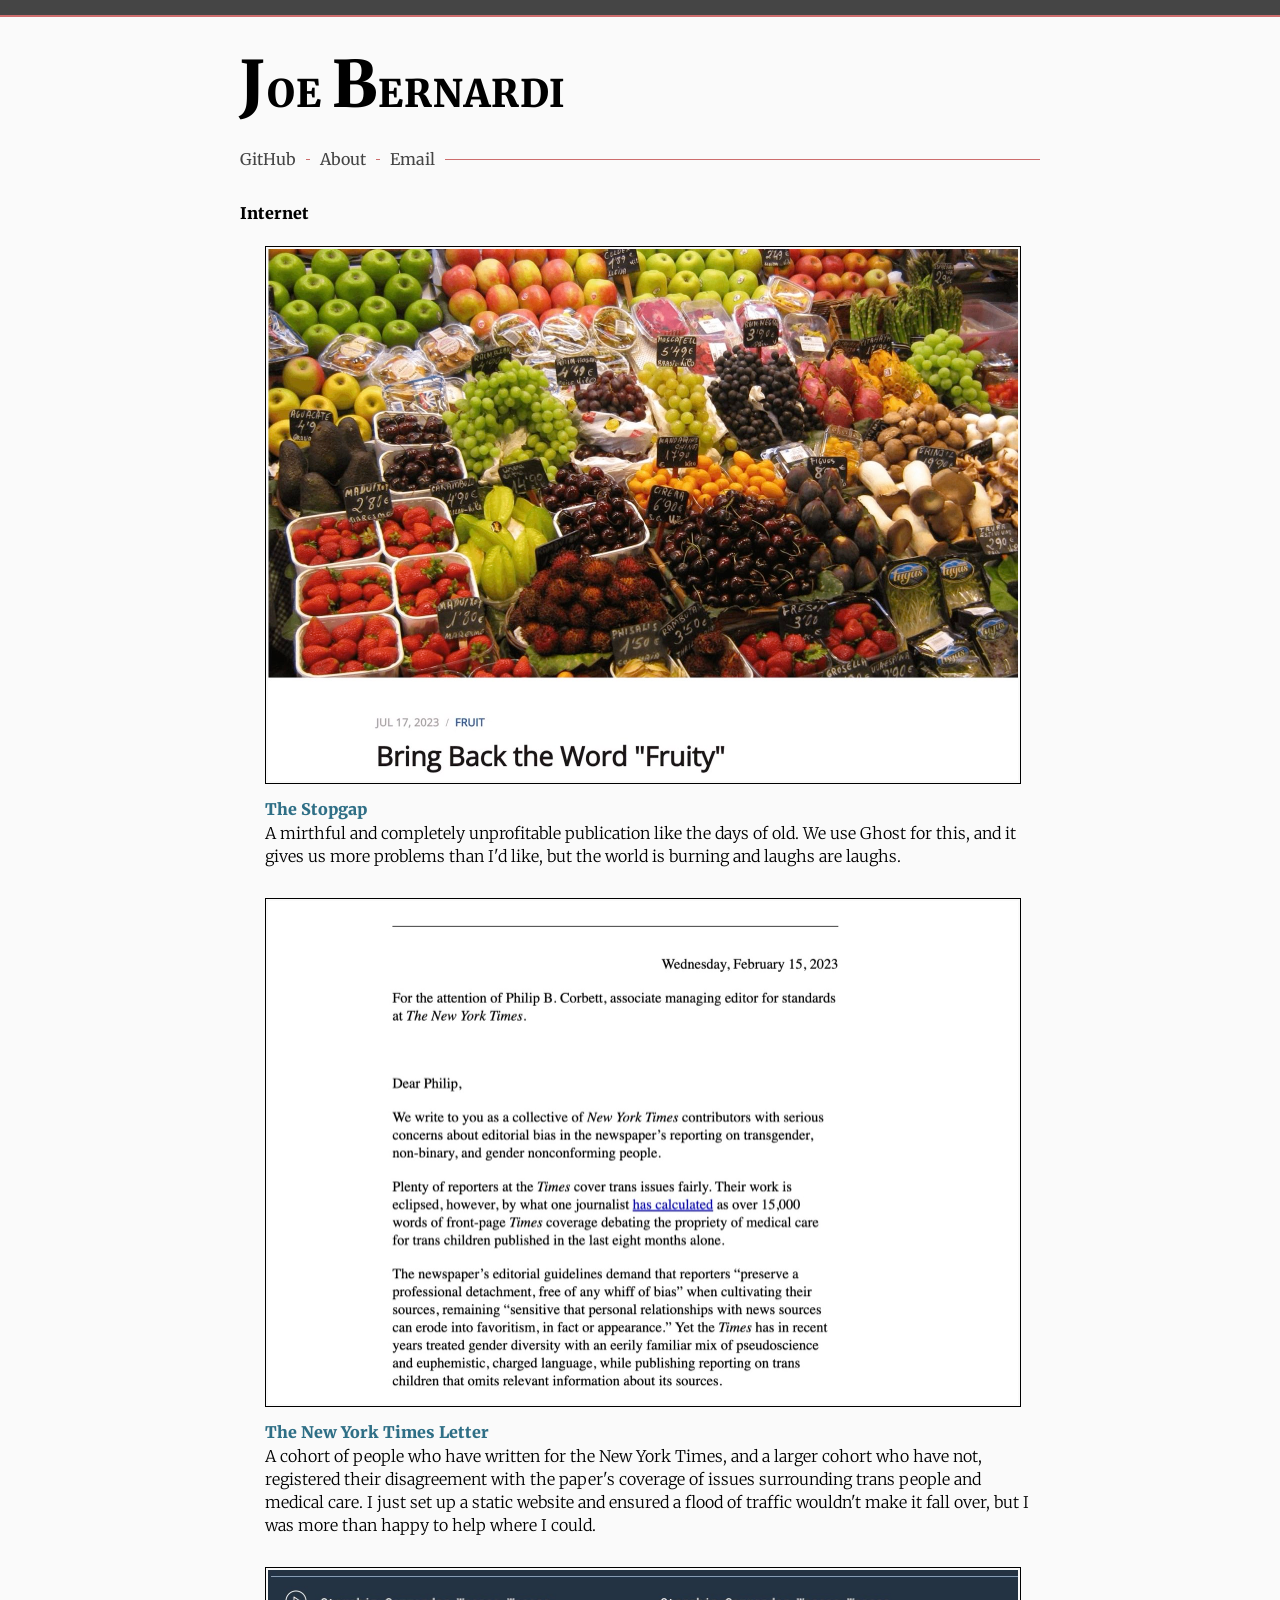
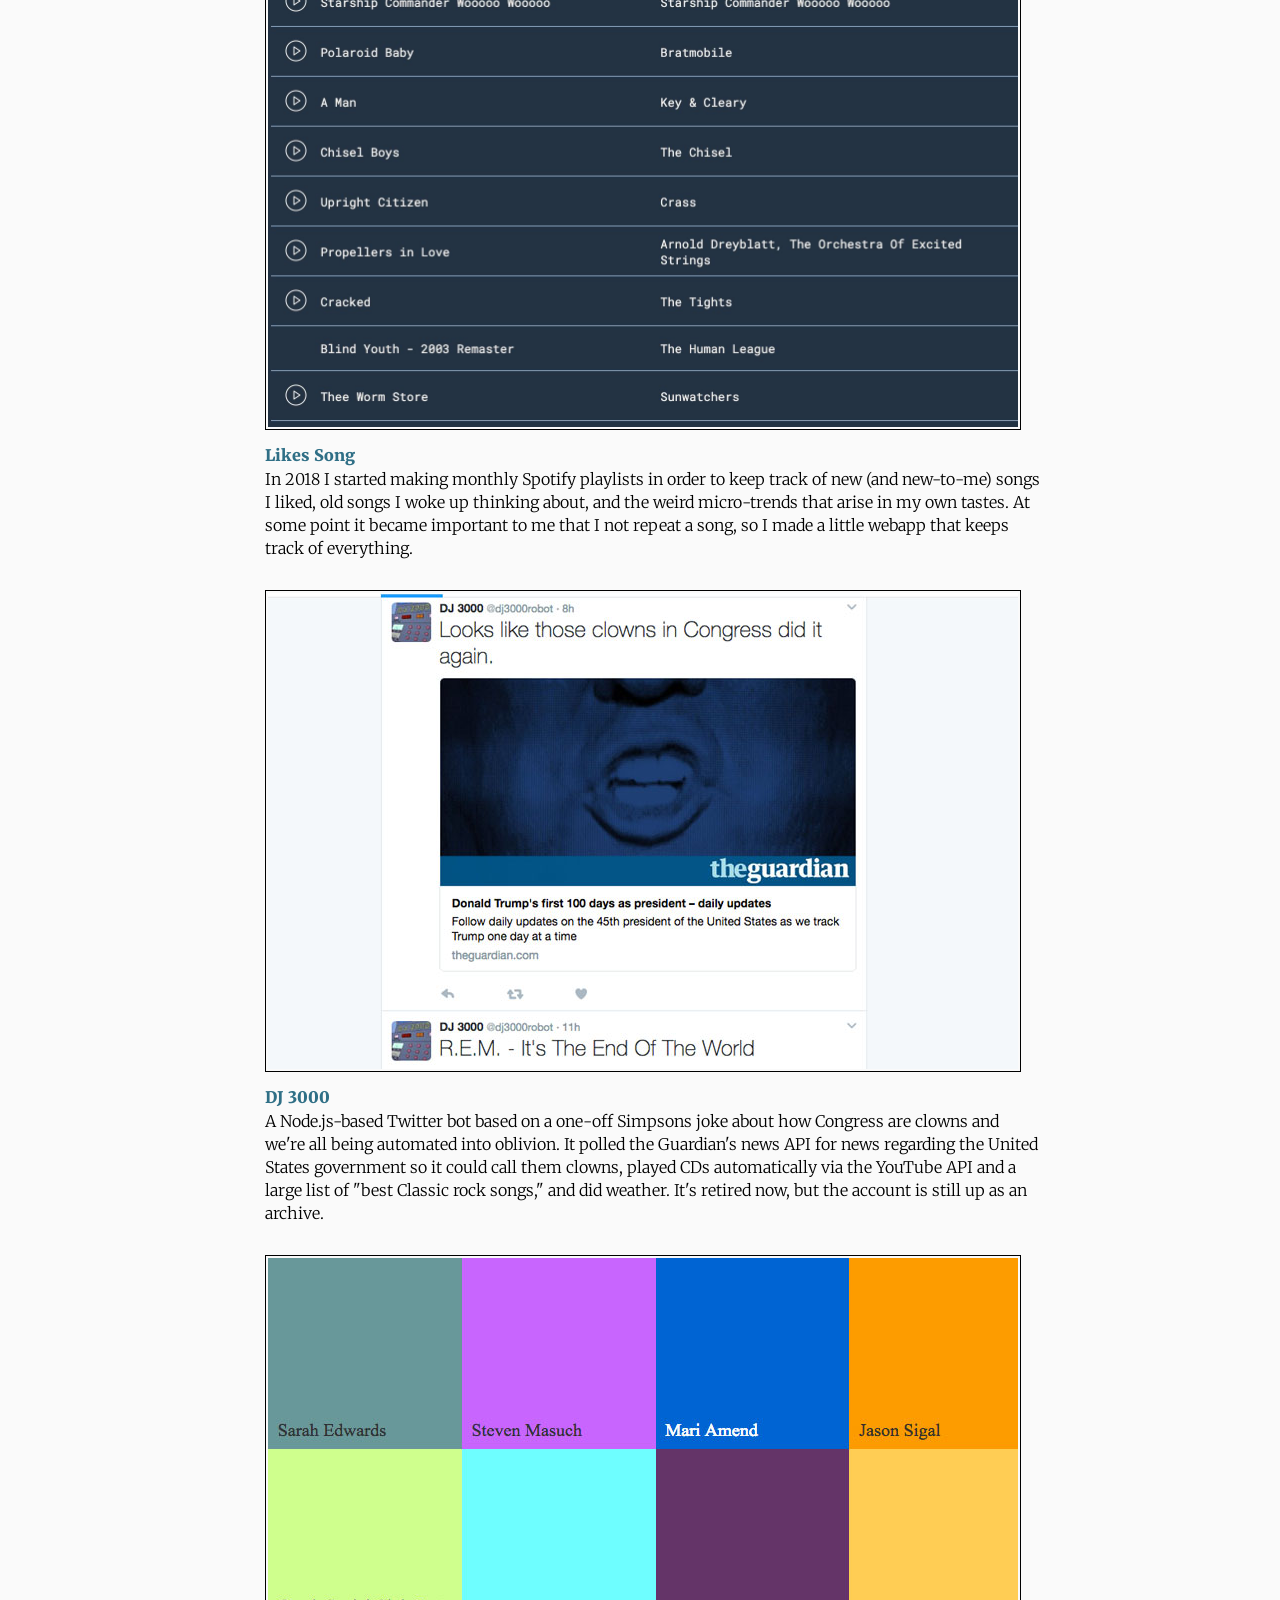
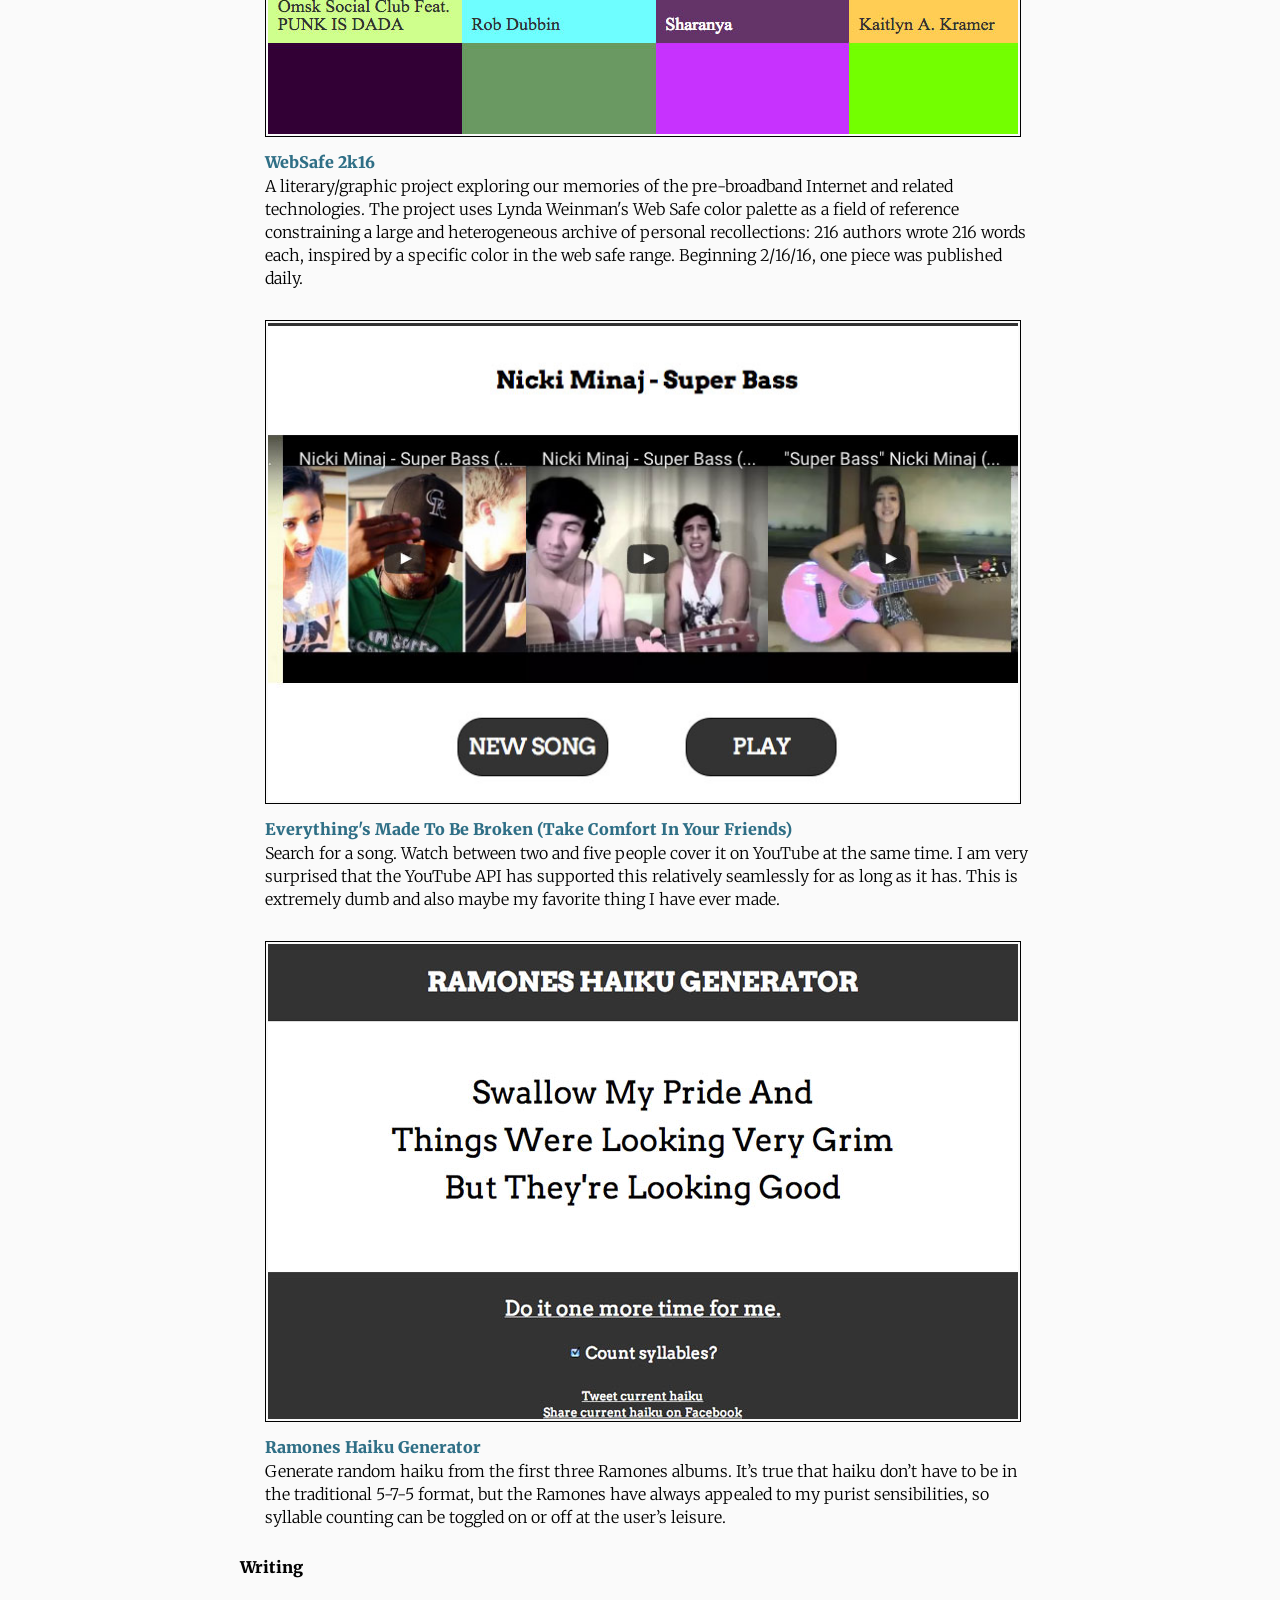
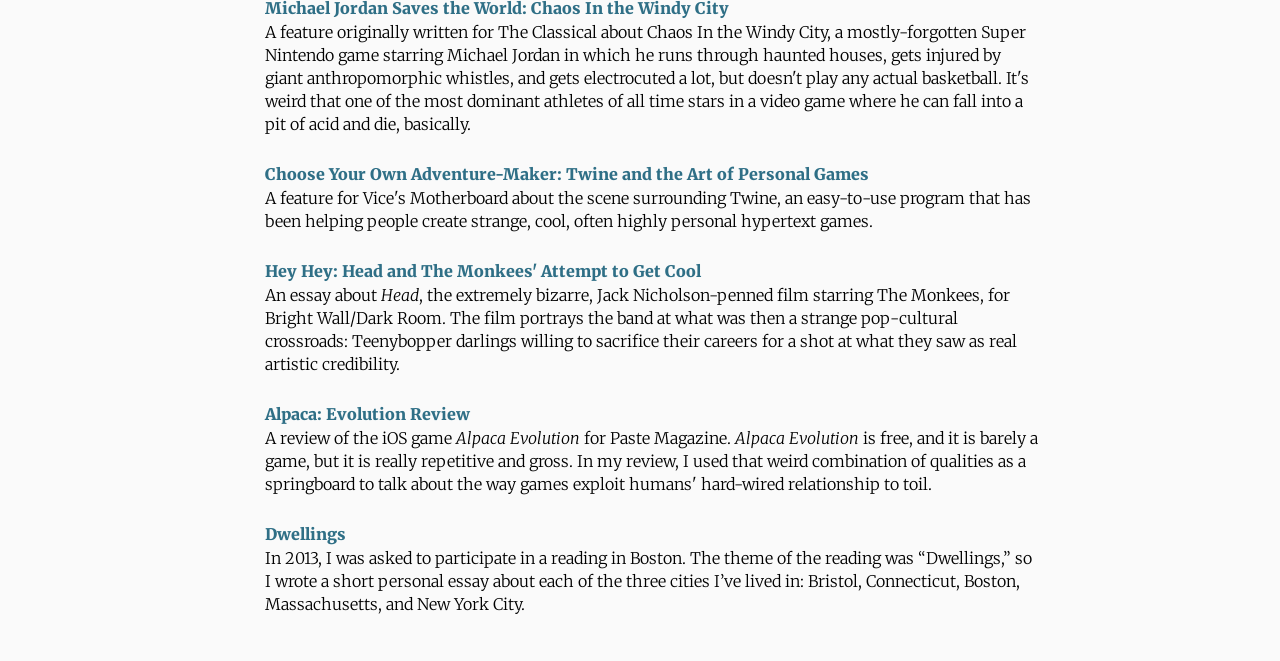
<file: index.html>
<!doctype html>
<html lang="en">
<head>
	<meta charset="utf-8">
	<title>Joe Bernardi</title>
	<meta name="viewport" content="width=device-width, initial-scale=1">
	<meta name="description" content="Projects and writing by Joe Bernardi.">
	<link rel="canonical" href="https://joe.industries/">
	<meta property="og:title" content="Joe Bernardi">
	<meta property="og:description" content="Projects and writing by Joe Bernardi.">
	<meta property="og:url" content="https://joe.industries/">
	<meta property="og:type" content="website">
	<meta property="og:image" content="https://joe.industries/images/takecomfort.jpg">
	<meta name="twitter:card" content="summary_large_image">
	<link rel="icon" href="/favicon.svg" type="image/svg+xml">
	<link rel="icon" href="/favicon.ico" sizes="32x32">
	<link rel="stylesheet" href="reset.css?v=20261023" type="text/css" media="screen"/>
	<link rel="stylesheet" href="style.css?v=20261023" type="text/css" media="screen"/>
<link href='https://fonts.googleapis.com/css?family=Merriweather:400,900,300,300italic&display=swap' rel='stylesheet' type='text/css'>
</head>
<body>

	<div id="header"></div>

	<a href="https://joe.industries" id="home"><span>J</span>oe <span>B</span>ernardi</a>

	<ul id="nav">
		<li><a href="https://github.com/JoeBernardi/" target="_blank" rel="noopener">GitHub</a></li>
		<li><a href="/about">About</a></li>
		<li><a href="mailto:bernardi@joe.industries">Email</a></li>
	</ul>

	<div id="content">

				<h2>Internet</h2>
					<a class="content-item" href="https://www.thestopgap.net/" target="_blank" rel="noopener">
						<img src="images/stopgap.jpg" alt="" width="1500" height="1063"/>
						<h3>The Stopgap</h3>
						<p>A mirthful and completely unprofitable publication like the days of old. We use Ghost for this, and it gives us more problems than I'd like, but the world is burning and laughs are laughs.</p>
					</a>

					<a class="content-item" href="https://www.nytletter.com/" target="_blank" rel="noopener">
						<img src="images/nytletter.jpg" alt="" width="1500" height="1007"/>
						<h3>The New York Times Letter</h3>
						<p>A cohort of people who have written for the New York Times, and a larger cohort who have not, registered their disagreement with the paper's coverage of issues surrounding trans people and medical care. I just set up a static website and ensured a flood of traffic wouldn't make it fall over, but I was more than happy to help where I could.</p>
					</a>

					<a class="content-item" href="https://likes-song.org/" target="_blank" rel="noopener">
						<img src="images/monthly-jams.jpg" alt="" width="1504" height="916" loading="lazy"/>
						<h3>Likes Song</h3>
						<p>In 2018 I started making monthly Spotify playlists in order to keep track of new (and new-to-me) songs I liked, old songs I woke up thinking about, and the weird micro-trends that arise in my own tastes. At some point it became important to me that I not repeat a song, so I made a little webapp that keeps track of everything.</p>
					</a>

					<a class="content-item" href="https://x.com/dj3000robot" target="_blank" rel="noopener">
						<img src="images/dj3000.jpg" alt="" width="750" height="476" loading="lazy"/>
						<h3>DJ 3000</h3>
						<p>A Node.js-based Twitter bot based on a one-off Simpsons joke about how Congress are clowns and we're all being automated into oblivion. It polled the Guardian's news API for news regarding the United States government so it could call them clowns, played CDs automatically via the YouTube API and a large list of "best Classic rock songs," and did weather. It's retired now, but the account is still up as an archive.</p>
					</a>

					<a class="content-item" href="https://websafe2k16.com/" target="_blank" rel="noopener">
						<img src="images/websafe.jpg" alt="" width="750" height="476" loading="lazy"/>
						<h3>WebSafe 2k16</h3>
						<p>A literary/graphic project exploring our memories of the pre-broadband Internet and related technologies. The project uses Lynda Weinman's Web Safe color palette as a field of reference constraining a large and heterogeneous archive of personal recollections: 216 authors wrote 216 words each, inspired by a specific color in the web safe range. Beginning 2/16/16, one piece was published daily.</p>
					</a>

					<a class="content-item" href="https://youtubecover.band/" target="_blank" rel="noopener">
						<img src="images/takecomfort.jpg" alt="" width="756" height="482" loading="lazy"/>
						<h3>Everything's Made To Be Broken (Take Comfort In Your Friends)</h3>
						<p>Search for a song. Watch between two and five people cover it on YouTube at the same time. I am very surprised that the YouTube API has supported this relatively seamlessly for as long as it has. This is extremely dumb and also maybe my favorite thing I have ever made.</p>
					</a>

					<a class="content-item" href="ramones/">
						<img src="images/ramones.jpg" alt="" width="750" height="475" loading="lazy"/>
						<h3>Ramones Haiku Generator</h3>
						<p>Generate random haiku from the first three Ramones albums. It’s true that haiku don’t have to be in the traditional 5-7-5 format, but the Ramones have always appealed to my purist sensibilities, so syllable counting can be toggled on or off at the user’s leisure.</p>
					</a>

		<h2>Writing</h2>

		<!-- <a class="content-item" href="http://www.hopesandfears.com/hopes/culture/film/168793-dogma-99-larpers" target="_blank">
			<h3>Feel Something Real: The Dogme 95-Inspired Battle For the Heart Of Live Action Role-Playing</h3>
			<p>A feature for HopesandFears about the school of Scandinavian Live-Action Role-Playing that revolves around an improvisatory, almost post-structural dedication to scene and mood, rather than the popular conception of nerds yelling the names of spells at each other.</p>
		</a>

		<a class="content-item" href="http://www.hopesandfears.com/hopes/culture/video-games/168323-why-simulator-games" target="_blank">
			<h3>Why I Keep Playing this &ldquo;Boring&rdquo; Simulator Game</h3>
			<p>A feature for HopesandFears about games that simulate real-life tedium (farming a field, driving a long-haul truck) with strangely high fidelity. What might we get out of this tedium? Why do people find these games so compelling?</p>
		</a> -->

		<a class="content-item" href="https://www.tumblr.com/lemoniceforever/73996698030/michael-jordan-saves-the-world-chaos-in-the-windy" target="_blank" rel="noopener">
			<h3>Michael Jordan Saves the World: Chaos In the Windy City</h3>
			<p>A feature originally written for The Classical about Chaos In the Windy City, a mostly-forgotten Super Nintendo game starring Michael Jordan in which he runs through haunted houses, gets injured by giant anthropomorphic whistles, and gets electrocuted a lot, but doesn't play any actual basketball. It's weird that one of the most dominant athletes of all time stars in a video game where he can fall into a pit of acid and die, basically.</p>
		</a>

		<a class="content-item" href="https://www.vice.com/en/article/twine-and-the-art-of-personal-games/" target="_blank" rel="noopener">
			<h3>Choose Your Own Adventure-Maker: Twine and the Art of Personal Games</h3>
			<p>A feature for Vice's Motherboard about the scene surrounding Twine, an easy-to-use program that has been helping people create strange, cool, often highly personal hypertext games.</p>
		</a>

		<a class="content-item" href="https://brightwalldarkroom.tumblr.com/post/84851368362/head-1968" target="_blank" rel="noopener">
			<h3>Hey Hey: Head and The Monkees' Attempt to Get Cool</h3>
			<p>An essay about <em>Head</em>, the extremely bizarre, Jack Nicholson-penned film starring The Monkees, for Bright Wall/Dark Room. The film portrays the band at what was then a strange pop-cultural crossroads: Teenybopper darlings willing to sacrifice their careers for a shot at what they saw as real artistic credibility.</p>
		</a>

		<a class="content-item" href="https://web.archive.org/web/20191216142206/https://www.pastemagazine.com/articles/2013/07/alpaca-evolution-review-android-ios.html" target="_blank" rel="noopener">
			<h3>Alpaca: Evolution Review</h3>
			<p>A review of the iOS game <em>Alpaca Evolution</em> for Paste Magazine. <em>Alpaca Evolution</em> is free, and it is barely a game, but it is really repetitive and gross. In my review, I used that weird combination of qualities as a springboard to talk about the way games exploit humans' hard-wired relationship to toil.</p>
		</a>

		<a class="content-item" href="dwellings">
			<h3>Dwellings</h3>
			<p>In 2013, I was asked to participate in a reading in Boston. The theme of the reading was &ldquo;Dwellings,&rdquo; so I wrote a short personal essay about each of the three cities I’ve lived in: Bristol, Connecticut, Boston, Massachusetts, and New York City.</p>
		</a>

	</div>

</body>
</html>
</file>
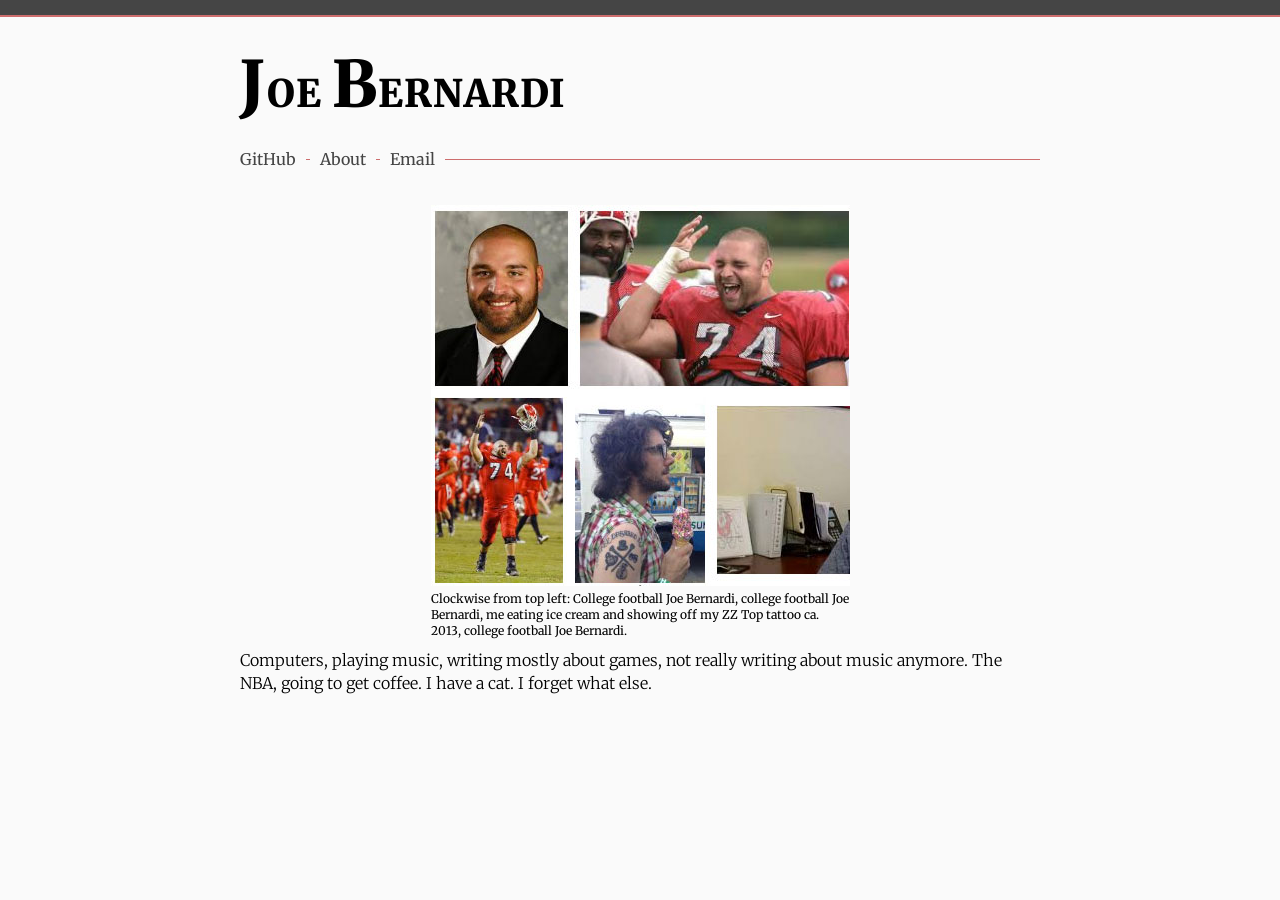
<file: about/index.html>
<!doctype html>
<html lang="en">
<head>
	<meta charset="utf-8">
	<title>About · Joe Bernardi</title>
	<meta name="viewport" content="width=device-width, initial-scale=1">
	<meta name="description" content="About Joe Bernardi.">
	<link rel="canonical" href="https://joe.industries/about/">
	<meta property="og:title" content="About · Joe Bernardi">
	<meta property="og:description" content="About Joe Bernardi.">
	<meta property="og:url" content="https://joe.industries/about/">
	<meta property="og:type" content="website">
	<meta property="og:image" content="https://joe.industries/images/zz.jpg">
	<meta name="twitter:card" content="summary">
	<link rel="icon" href="/favicon.svg" type="image/svg+xml">
	<link rel="icon" href="/favicon.ico" sizes="32x32">

	<link rel="stylesheet" href="../reset.css?v=20261023" type="text/css" media="screen"/>
	<link rel="stylesheet" href="../style.css?v=20261023" type="text/css" media="screen"/>
<link href='https://fonts.googleapis.com/css?family=Merriweather:400,900,300,300italic&display=swap' rel='stylesheet' type='text/css'>
</head>
<body>

	<div id="header"></div>

	<a href="/" id="home"><span>J</span>oe <span>B</span>ernardi</a>

	<ul id="nav">
		<li><a href="https://github.com/JoeBernardi/" target="_blank" rel="noopener">GitHub</a></li>
		<li><a href="/about">About</a></li>
		<li><a href="mailto:bernardi@joe.industries">Email</a></li>
	</ul>

	<div id="content" class="about">

		<img src="/images/zz.jpg" alt="Four photos: three of college football player Joe Bernardi, one of me eating ice cream" width="419" height="381"/>
		<div class="img-caption">Clockwise from top left: College football Joe Bernardi, college football Joe Bernardi, me eating ice cream and showing off my ZZ Top tattoo ca. 2013, college football Joe Bernardi.</div>

		<p>Computers, playing music, writing mostly about games, not really writing about music anymore. The NBA, going to get coffee. I have a cat. I forget what else.</p>

	</div>

</body>
</html>
</file>
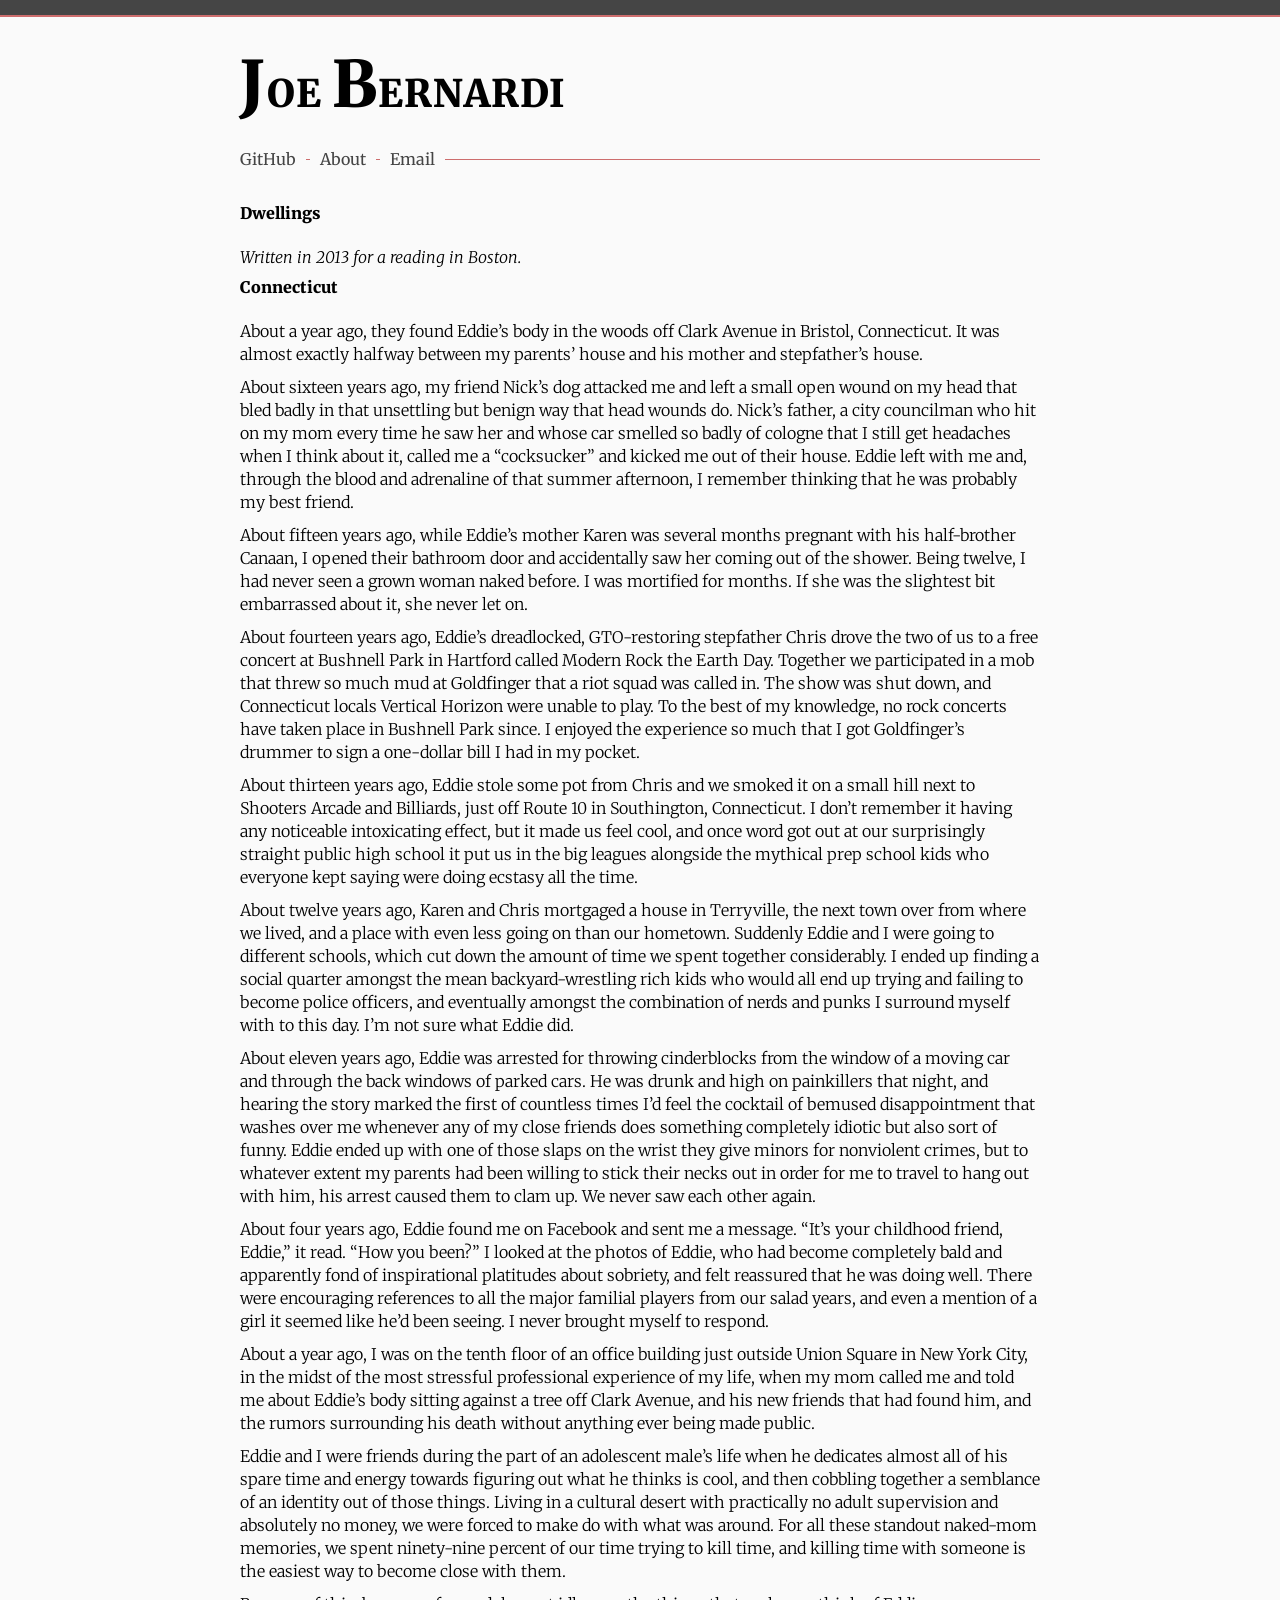
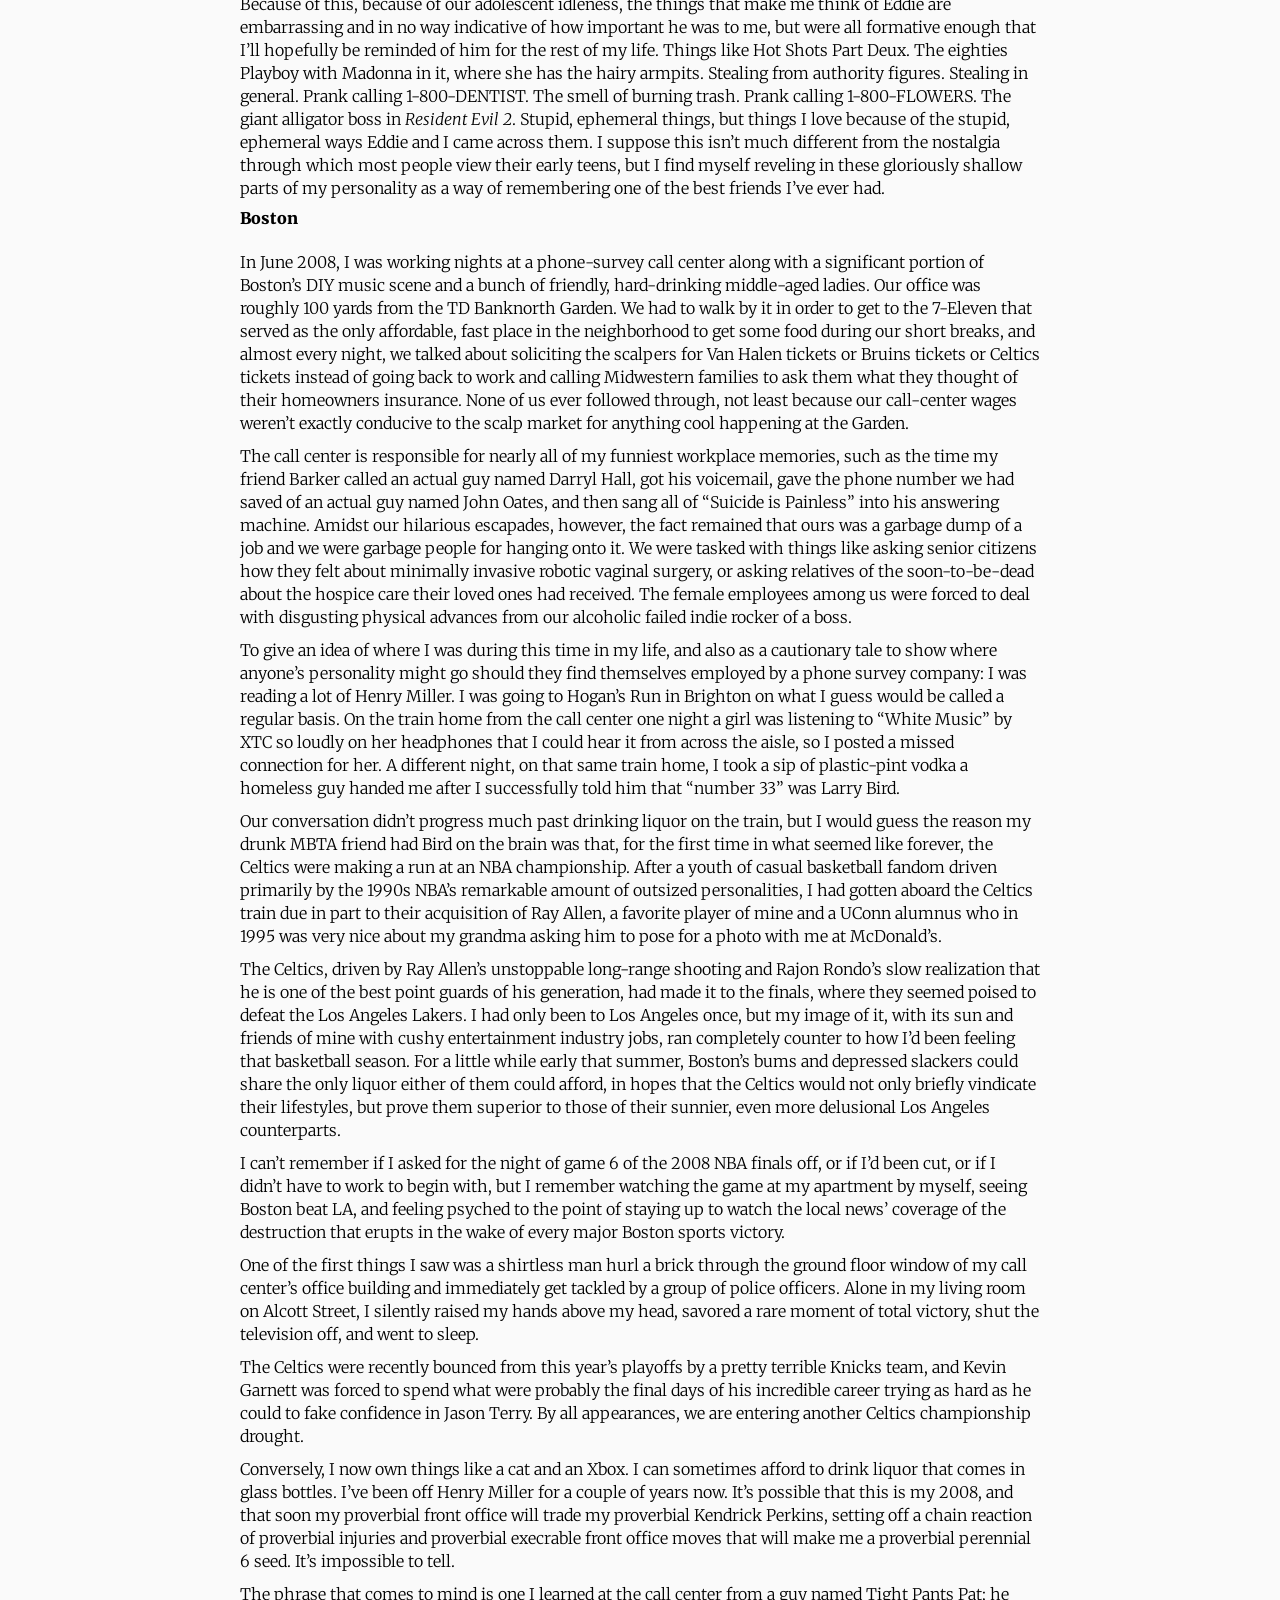
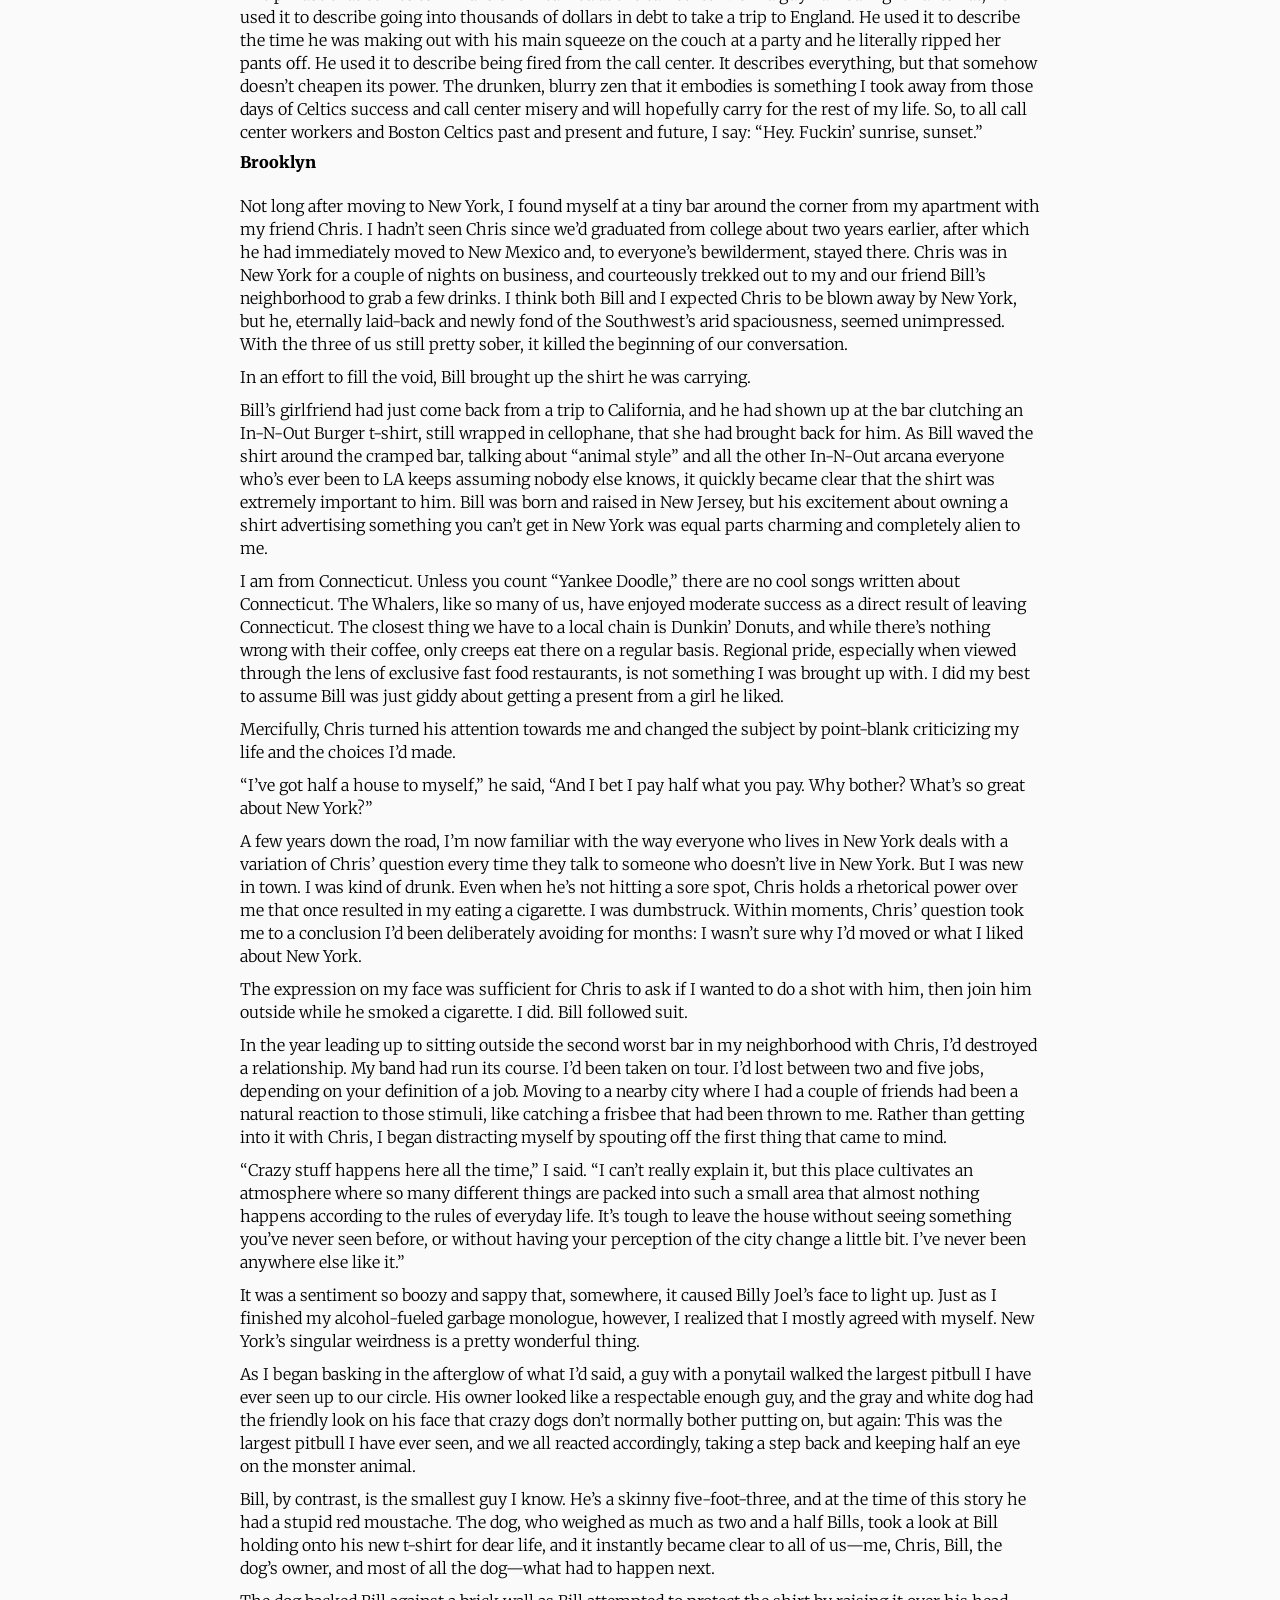
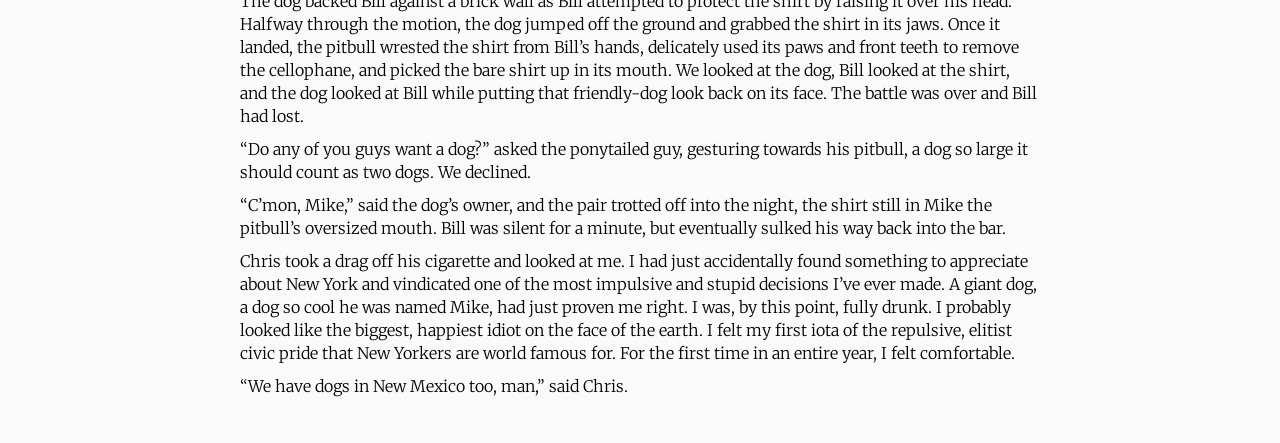
<file: dwellings/index.html>
<!doctype html>
<html lang="en">
<head>
	<meta charset="utf-8">
	<title>Dwellings · Joe Bernardi</title>
	<meta name="viewport" content="width=device-width, initial-scale=1">
	<meta name="description" content="Dwellings: a personal essay by Joe Bernardi about Bristol, Connecticut, Boston, Massachusetts, and New York City.">
	<link rel="canonical" href="https://joe.industries/dwellings/">
	<meta property="og:title" content="Dwellings · Joe Bernardi">
	<meta property="og:description" content="A personal essay by Joe Bernardi about Bristol, Connecticut, Boston, Massachusetts, and New York City.">
	<meta property="og:url" content="https://joe.industries/dwellings/">
	<meta property="og:type" content="article">
	<meta name="twitter:card" content="summary">
	<link rel="icon" href="/favicon.svg" type="image/svg+xml">
	<link rel="icon" href="/favicon.ico" sizes="32x32">

	<link rel="stylesheet" href="../reset.css?v=20261023" type="text/css" media="screen"/>
	<link rel="stylesheet" href="../style.css?v=20261023" type="text/css" media="screen"/>
	<link href='https://fonts.googleapis.com/css?family=Merriweather:400,900,300,300italic&display=swap' rel='stylesheet' type='text/css'>
</head>
<body>

	<div id="header"></div>

	<a href="https://joe.industries" id="home"><span>J</span>oe <span>B</span>ernardi</a>

	<ul id="nav">
		<li><a href="https://github.com/JoeBernardi/" target="_blank" rel="noopener">GitHub</a></li>
		<li><a href="/about">About</a></li>
		<li><a href="mailto:bernardi@joe.industries">Email</a></li>
	</ul>

	<div id="content" class="about">

		<h2>Dwellings</h2>

		<p><em>Written in 2013 for a reading in Boston.</em></p>


		<h2>Connecticut</h2>

		<p>About a year ago, they found Eddie’s body in the woods off Clark Avenue in Bristol, Connecticut. It was almost exactly halfway between my parents’ house and his mother and stepfather’s house.</p>

		<p>About sixteen years ago, my friend Nick’s dog attacked me and left a small open wound on my head that bled badly in that unsettling but benign way that head wounds do. Nick’s father, a city councilman who hit on my mom every time he saw her and whose car smelled so badly of cologne that I still get headaches when I think about it, called me a &ldquo;cocksucker&rdquo; and kicked me out of their house. Eddie left with me and, through the blood and adrenaline of that summer afternoon, I remember thinking that he was probably my best friend.</p>

<p>		About fifteen years ago, while Eddie’s mother Karen was several months pregnant with his half-brother Canaan, I opened their bathroom door and accidentally saw her coming out of the shower. Being twelve, I had never seen a grown woman naked before. I was mortified for months. If she was the slightest bit embarrassed about it, she never let on.
</p>
<p>		About fourteen years ago, Eddie’s dreadlocked, GTO-restoring stepfather Chris drove the two of us to a free concert at Bushnell Park in Hartford called Modern Rock the Earth Day. Together we participated in a mob that threw so much mud at Goldfinger that a riot squad was called in. The show was shut down, and Connecticut locals Vertical Horizon were unable to play. To the best of my knowledge, no rock concerts have taken place in Bushnell Park since. I enjoyed the experience so much that I got Goldfinger’s drummer to sign a one-dollar bill I had in my pocket.
</p>
<p>		About thirteen years ago, Eddie stole some pot from Chris and we smoked it on a small hill next to Shooters Arcade and Billiards, just off Route 10 in Southington, Connecticut. I don’t remember it having any noticeable intoxicating effect, but it made us feel cool, and once word got out at our surprisingly straight public high school it put us in the big leagues alongside the mythical prep school kids who everyone kept saying were doing ecstasy all the time.
</p>
<p>		About twelve years ago, Karen and Chris mortgaged a house in Terryville, the next town over from where we lived, and a place with even less going on than our hometown. Suddenly Eddie and I were going to different schools, which cut down the amount of time we spent together considerably. I ended up finding a social quarter amongst the mean backyard-wrestling rich kids who would all end up trying and failing to become police officers, and eventually amongst the combination of nerds and punks I surround myself with to this day. I’m not sure what Eddie did.
</p>
<p>		About eleven years ago, Eddie was arrested for throwing cinderblocks from the window of a moving car and through the back windows of parked cars. He was drunk and high on painkillers that night, and hearing the story marked the first of countless times I’d feel the cocktail of bemused disappointment that washes over me whenever any of my close friends does something completely idiotic but also sort of funny. Eddie ended up with one of those slaps on the wrist they give minors for nonviolent crimes, but to whatever extent my parents had been willing to stick their necks out in order for me to travel to hang out with him, his arrest caused them to clam up. We never saw each other again.
</p>
<p>		About four years ago, Eddie found me on Facebook and sent me a message. &ldquo;It’s your childhood friend, Eddie,&rdquo; it read. &ldquo;How you been?&rdquo; I looked at the photos of Eddie, who had become completely bald and apparently fond of inspirational platitudes about sobriety, and felt reassured that he was doing well. There were encouraging references to all the major familial players from our salad years, and even a mention of a girl it seemed like he’d been seeing. I never brought myself to respond.
</p>
<p>		About a year ago, I was on the tenth floor of an office building just outside Union Square in New York City, in the midst of the most stressful professional experience of my life, when my mom called me and told me about Eddie’s body sitting against a tree off Clark Avenue, and his new friends that had found him, and the rumors surrounding his death without anything ever being made public. 
</p>
<p>		Eddie and I were friends during the part of an adolescent male’s life when he dedicates almost all of his spare time and energy towards figuring out what he thinks is cool, and then cobbling together a semblance of an identity out of those things. Living in a cultural desert with practically no adult supervision and absolutely no money, we were forced to make do with what was around. For all these standout naked-mom memories, we spent ninety-nine percent of our time trying to kill time, and killing time with someone is the easiest way to become close with them.
</p>
<p>		Because of this, because of our adolescent idleness, the things that make me think of Eddie are embarrassing and in no way indicative of how important he was to me, but were all formative enough that I’ll hopefully be reminded of him for the rest of my life. Things like Hot Shots Part Deux. The eighties Playboy with Madonna in it, where she has the hairy armpits. Stealing from authority figures. Stealing in general. Prank calling 1-800-DENTIST. The smell of burning trash. Prank calling 1-800-FLOWERS. The giant alligator boss in <em>Resident Evil 2</em>. Stupid, ephemeral things, but things I love because of the stupid, ephemeral ways Eddie and I came across them. I suppose this isn’t much different from the nostalgia through which most people view their early teens, but I find myself reveling in these gloriously shallow parts of my personality as a way of remembering one of the best friends I’ve ever had.
</p>

		<h2>Boston</h2>

<p>		In June 2008, I was working nights at a phone-survey call center along with a significant portion of Boston’s DIY music scene and a bunch of friendly, hard-drinking middle-aged ladies. Our office was roughly 100 yards from the TD Banknorth Garden. We had to walk by it in order to get to the 7-Eleven that served as the only affordable, fast place in the neighborhood to get some food during our short breaks, and almost every night, we talked about soliciting the scalpers for Van Halen tickets or Bruins tickets or Celtics tickets instead of going back to work and calling Midwestern families to ask them what they thought of their homeowners insurance. None of us ever followed through, not least because our call-center wages weren’t exactly conducive to the scalp market for anything cool happening at the Garden.
</p>
<p>		The call center is responsible for nearly all of my funniest workplace memories, such as the time my friend Barker called an actual guy named Darryl Hall, got his voicemail, gave the phone number we had saved of an actual guy named John Oates, and then sang all of &ldquo;Suicide is Painless&rdquo; into his answering machine. Amidst our hilarious escapades, however, the fact remained that ours was a garbage dump of a job and we were garbage people for hanging onto it. We were tasked with things like asking senior citizens how they felt about minimally invasive robotic vaginal surgery, or asking relatives of the soon-to-be-dead about the hospice care their loved ones had received. The female employees among us were forced to deal with disgusting physical advances from our alcoholic failed indie rocker of a boss.
</p>
<p>		To give an idea of where I was during this time in my life, and also as a cautionary tale to show where anyone’s personality might go should they find themselves employed by a phone survey company: I was reading a lot of Henry Miller. I was going to Hogan’s Run in Brighton on what I guess would be called a regular basis. On the train home from the call center one night a girl was listening to &ldquo;White Music&rdquo; by XTC so loudly on her headphones that I could hear it from across the aisle, so I posted a missed connection for her. A different night, on that same train home, I took a sip of plastic-pint vodka a homeless guy handed me after I successfully told him that &ldquo;number 33&rdquo; was Larry Bird.
</p>
<p>		Our conversation didn’t progress much past drinking liquor on the train, but I would guess the reason my drunk MBTA friend had Bird on the brain was that, for the first time in what seemed like forever, the Celtics were making a run at an NBA championship. After a youth of casual basketball fandom driven primarily by the 1990s NBA’s remarkable amount of outsized personalities, I had gotten aboard the Celtics train due in part to their acquisition of Ray Allen, a favorite player of mine and a UConn alumnus who in 1995 was very nice about my grandma asking him to pose for a photo with me at McDonald’s. 
</p>
<p>		The Celtics, driven by Ray Allen’s unstoppable long-range shooting and Rajon Rondo’s slow realization that he is one of the best point guards of his generation, had made it to the finals, where they seemed poised to defeat the Los Angeles Lakers. I had only been to Los Angeles once, but my image of it, with its sun and friends of mine with cushy entertainment industry jobs, ran completely counter to how I’d been feeling that basketball season. For a little while early that summer, Boston’s bums and depressed slackers could share the only liquor either of them could afford, in hopes that the Celtics would not only briefly vindicate their lifestyles, but prove them superior to those of their sunnier, even more delusional Los Angeles counterparts.
</p>
<p>		I can’t remember if I asked for the night of game 6 of the 2008 NBA finals off, or if I’d been cut, or if I didn’t have to work to begin with, but I remember watching the game at my apartment by myself, seeing Boston beat LA, and feeling psyched to the point of staying up to watch the local news’ coverage of the destruction that erupts in the wake of every major Boston sports victory. 
</p>
<p>		One of the first things I saw was a shirtless man hurl a brick through the ground floor window of my call center’s office building and immediately get tackled by a group of police officers. Alone in my living room on Alcott Street, I silently raised my hands above my head, savored a rare moment of total victory, shut the television off, and went to sleep.
</p>
<p>		The Celtics were recently bounced from this year’s playoffs by a pretty terrible Knicks team, and Kevin Garnett was forced to spend what were probably the final days of his incredible career trying as hard as he could to fake confidence in Jason Terry. By all appearances, we are entering another Celtics championship drought.
</p>
<p>		Conversely, I now own things like a cat and an Xbox. I can sometimes afford to drink liquor that comes in glass bottles. I’ve been off Henry Miller for a couple of years now. It’s possible that this is my 2008, and that soon my proverbial front office will trade my proverbial Kendrick Perkins, setting off a chain reaction of proverbial injuries and proverbial execrable front office moves that will make me a proverbial perennial 6 seed. It’s impossible to tell.
</p>
<p>		The phrase that comes to mind is one I learned at the call center from a guy named Tight Pants Pat; he used it to describe going into thousands of dollars in debt to take a trip to England. He used it to describe the time he was making out with his main squeeze on the couch at a party and he literally ripped her pants off. He used it to describe being fired from the call center. It describes everything, but that somehow doesn’t cheapen its power. The drunken, blurry zen that it embodies is something I took away from those days of Celtics success and call center misery and will hopefully carry for the rest of my life. So, to all call center workers and Boston Celtics past and present and future, I say: &ldquo;Hey. Fuckin’ sunrise, sunset.&rdquo;
</p>


		<h2>Brooklyn</h2>

<p>		Not long after moving to New York, I found myself at a tiny bar around the corner from my apartment with my friend Chris. I hadn’t seen Chris since we’d graduated from college about two years earlier, after which he had immediately moved to New Mexico and, to everyone’s bewilderment, stayed there. Chris was in New York for a couple of nights on business, and courteously trekked out to my and our friend Bill’s neighborhood to grab a few drinks. I think both Bill and I expected Chris to be blown away by New York, but he, eternally laid-back and newly fond of the Southwest’s arid spaciousness, seemed unimpressed. With the three of us still pretty sober, it killed the beginning of our conversation.
</p>
<p>		In an effort to fill the void, Bill brought up the shirt he was carrying.
</p>
<p>		Bill’s girlfriend had just come back from a trip to California, and he had shown up at the bar clutching an In-N-Out Burger t-shirt, still wrapped in cellophane, that she had brought back for him. As Bill waved the shirt around the cramped bar, talking about &ldquo;animal style&rdquo; and all the other In-N-Out arcana everyone who’s ever been to LA keeps assuming nobody else knows, it quickly became clear that the shirt was extremely important to him. Bill was born and raised in New Jersey, but his excitement about owning a shirt advertising something you can’t get in New York was equal parts charming and completely alien to me. 
</p>
<p>		I am from Connecticut. Unless you count &ldquo;Yankee Doodle,&rdquo; there are no cool songs written about Connecticut. The Whalers, like so many of us, have enjoyed moderate success as a direct result of leaving Connecticut. The closest thing we have to a local chain is Dunkin’ Donuts, and while there’s nothing wrong with their coffee, only creeps eat there on a regular basis. Regional pride, especially when viewed through the lens of exclusive fast food restaurants, is not something I was brought up with. I did my best to assume Bill was just giddy about getting a present from a girl he liked.
</p>
<p>		Mercifully, Chris turned his attention towards me and changed the subject by point-blank criticizing my life and the choices I’d made.
</p>
<p>		&ldquo;I’ve got half a house to myself,&rdquo; he said, &ldquo;And I bet I pay half what you pay. Why bother? What’s so great about New York?&rdquo;
</p>
<p>		A few years down the road, I’m now familiar with the way everyone who lives in New York deals with a variation of Chris’ question every time they talk to someone who doesn’t live in New York. But I was new in town. I was kind of drunk. Even when he’s not hitting a sore spot, Chris holds a rhetorical power over me that once resulted in my eating a cigarette. I was dumbstruck. Within moments, Chris’ question took me to a conclusion I’d been deliberately avoiding for months: I wasn’t sure why I’d moved or what I liked about New York. 
</p>
<p>		The expression on my face was sufficient for Chris to ask if I wanted to do a shot with him, then join him outside while he smoked a cigarette. I did. Bill followed suit.
</p>
<p>		In the year leading up to sitting outside the second worst bar in my neighborhood with Chris, I’d destroyed a relationship. My band had run its course. I’d been taken on tour. I’d lost between two and five jobs, depending on your definition of a job. Moving to a nearby city where I had a couple of friends had been a natural reaction to those stimuli, like catching a frisbee that had been thrown to me. Rather than getting into it with Chris, I began distracting myself by spouting off the first thing that came to mind.
</p>
<p>		&ldquo;Crazy stuff happens here all the time,&rdquo; I said. &ldquo;I can’t really explain it, but this place cultivates an atmosphere where so many different things are packed into such a small area that almost nothing happens according to the rules of everyday life. It’s tough to leave the house without seeing something you’ve never seen before, or without having your perception of the city change a little bit. I’ve never been anywhere else like it.&rdquo;
</p>
<p>		It was a sentiment so boozy and sappy that, somewhere, it caused Billy Joel’s face to light up. Just as I finished my alcohol-fueled garbage monologue, however, I realized that I mostly agreed with myself. New York’s singular weirdness is a pretty wonderful thing.
</p>
<p>		As I began basking in the afterglow of what I’d said, a guy with a ponytail walked the largest pitbull I have ever seen up to our circle. His owner looked like a respectable enough guy, and the gray and white dog had the friendly look on his face that crazy dogs don’t normally bother putting on, but again: This was the largest pitbull I have ever seen, and we all reacted accordingly, taking a step back and keeping half an eye on the monster animal.
</p>
<p>		Bill, by contrast, is the smallest guy I know. He’s a skinny five-foot-three, and at the time of this story he had a stupid red moustache. The dog, who weighed as much as two and a half Bills, took a look at Bill holding onto his new t-shirt for dear life, and it instantly became clear to all of us&#8212;me, Chris, Bill, the dog’s owner, and most of all the dog&#8212;what had to happen next.
</p>
<p>		The dog backed Bill against a brick wall as Bill attempted to protect the shirt by raising it over his head. Halfway through the motion, the dog jumped off the ground and grabbed the shirt in its jaws. Once it landed, the pitbull wrested the shirt from Bill’s hands, delicately used its paws and front teeth to remove the cellophane, and picked the bare shirt up in its mouth. We looked at the dog, Bill looked at the shirt, and the dog looked at Bill while putting that friendly-dog look back on its face. The battle was over and Bill had lost.
</p>
<p>		&ldquo;Do any of you guys want a dog?&rdquo; asked the ponytailed guy, gesturing towards his pitbull, a dog so large it should count as two dogs. We declined.
</p>
<p>		&ldquo;C’mon, Mike,&rdquo; said the dog’s owner, and the pair trotted off into the night, the shirt still in Mike the pitbull’s oversized mouth. Bill was silent for a minute, but eventually sulked his way back into the bar.
</p>
<p>		Chris took a drag off his cigarette and looked at me. I had just accidentally found something to appreciate about New York and vindicated one of the most impulsive and stupid decisions I’ve ever made. A giant dog, a dog so cool he was named Mike, had just proven me right. I was, by this point, fully drunk. I probably looked like the biggest, happiest idiot on the face of the earth. I felt my first iota of the repulsive, elitist civic pride that New Yorkers are world famous for. For the first time in an entire year, I felt comfortable.
</p>
<p>		&ldquo;We have dogs in New Mexico too, man,&rdquo; said Chris.
</p>
	</div>

</body>
</html>
</file>
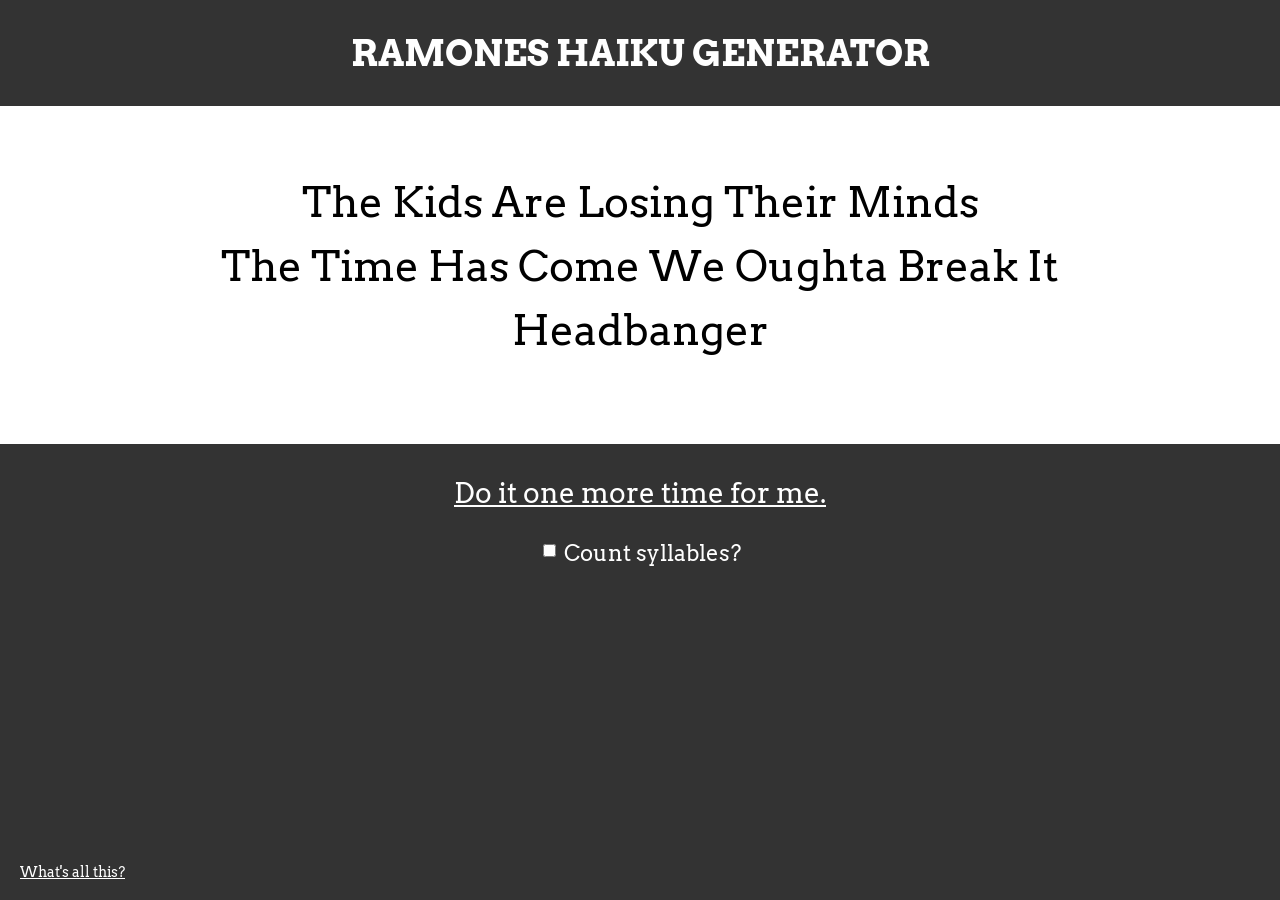
<file: ramones/index.html>
<!doctype html>
<html lang="en">
    <head>
        <meta charset="utf-8">
        <meta name="description" content="Creates haiku from the lyrics of the first three Ramones LPs.">
        <meta name="viewport" content="width=device-width, initial-scale=1">
        <title>Ramones Haiku Generator</title>
        <link rel="canonical" href="https://joe.industries/ramones/">
        <link rel="icon" href="/favicon.svg" type="image/svg+xml">
        <link rel="icon" href="/favicon.ico" sizes="32x32">
		<link href='https://fonts.googleapis.com/css?family=Arvo:400,700&display=swap' rel='stylesheet' type='text/css'>
        <link rel="stylesheet" href="reset.css?v=20261023">
        <link rel="stylesheet" href="style.css?v=20261023">
		<meta property="og:title" content="Ramones Haiku Generator"/>
		<meta property="og:url" content="https://joe.industries/ramones/"/>
		<meta property="og:description" content="Creates haiku from the lyrics of the first three Ramones LPs." />
		<meta property="og:type" content="website"/>
		<meta property="og:image" content="https://joe.industries/images/ramones.jpg"/>
		<meta name="twitter:card" content="summary_large_image"/>
        <script src="https://ajax.googleapis.com/ajax/libs/jquery/1.9.1/jquery.min.js" defer></script>
        <script src="script.js" defer></script>
    </head>
    <body>

        <div id="header">Ramones Haiku Generator</div>

        <div id="haiku-container">
        	<div class="haiku">
		        <div class="first-line"></div>
		        <div class="second-line"></div>
		        <div class="third-line"></div>
		    </div>

        <div id="explanation">
        	<p>Who doesn't like the Ramones? Their oft-overlooked lyrics (written largely by Dee Dee, strangely) lend themselves really well to cut-and-paste stuff like this. Haiku don't have to be 5-7-5 (I think?), so the generator's normal mode just grabs three random lines from the first three Ramones albums. For purists, though, its syllable-counting mode creates a haiku by starting with a random word from those albums and counting forward until it reaches the correct number of syllables. (If it goes over, it just starts again.)</p>
        	<p>Click that link below for an example.<div class="arrow">&#11015;</div></p>
        </div>

	    </div>

        <a id="more" href="#">Do it one more time for me.</a>

        <div id="syllables-checkbox">
        	<label for="syllables"><input type="checkbox" id="syllables"/>Count syllables?</label>
        </div>

        <div id="what">
        	<a href="#">What's all this?</a>
        </div>

    </body>
</html>
</file>
<file: style.css>
body {
	font-family: 'Merriweather', serif;
	background: #fafafa;
}

em {
	font-style: italic;
}

#header {
	width: 100%;
	background: #454545;
	height: 15px;
	border-bottom: 2px solid #cd6d6d;
}

a#home {
	display: block;
	color: #000;
	text-decoration: none;
	font-weight: 900;
	text-transform: uppercase;
	font-size: 38px;
	text-align: left;
	letter-spacing: 1px;
	width: 800px;
	margin: 35px auto 27px;
}

a#home span {
	font-size: 64px;
}

ul#nav {
	width: 800px;
	margin: 0 auto;
	border-bottom: 1px solid #cd6d6d;
	text-align: left;
}

ul#nav li {
	display: inline-block;
	position: relative;
	top: 8px;
	background: #fafafa;
	padding: 0 10px;
}

ul#nav li:first-of-type {
	padding-left: 0;
}

ul#nav li a {
	color: #454545;
	text-decoration: none
}

ul#nav li a:hover {
	color: #b04a4a;
}

#content {
	width: 800px;
	margin: 45px auto;
}

#content h2 {
	font-weight: 900;
	margin-bottom: 25px;
}

a.content-item {
	text-decoration: none;
	display: block;
	padding-left: 25px;
	margin-bottom: 30px;
}

a.content-item img {
	width: 750px;
	max-width: calc(100% - 6px);
	height: auto;
	margin: 0 auto 15px;
	padding: 2px;
	border: 1px solid #000;
}

a.content-item h3 {
	font-weight: 900;
	color: #2f6f86;
}

a.content-item p, #content.about p {
	color: #000;
	font-weight: 300;
	margin: 10px 0;
	line-height: 23px
}

a.content-item p {
	margin: 5px 0;
}

a.content-item:hover img {
	border: 1px solid #cd6d6d;
}

a.content-item:hover h3, a.content-item:hover p {
	color: #b04a4a;
}

#content.about img {
  max-width: 100%;
  height: auto;
  margin: 0 auto;
  display: block;
  margin-bottom: 5px;
}

#content.about .img-caption {
    max-width: 419px;
    margin: 0 auto;
    font-size: 12px;
		line-height: 16px;
}

/* Phones: drop the fixed 800px column so text is readable without zooming. */
@media (max-width: 840px) {
	a#home, ul#nav, #content {
		width: auto;
		max-width: 800px;
		padding-left: 16px;
		padding-right: 16px;
	}

	a#home {
		font-size: 26px;
		margin: 25px auto 20px;
	}

	a#home span {
		font-size: 44px;
	}

	#content {
		margin: 35px auto;
	}

	a.content-item {
		padding-left: 0;
	}
}
</file>
<file: ramones/style.css>
body {
	font-family: 'arvo', serif;
	background: #333;
}

#header {
	background: #333;
	text-align: center;
	color: #fff;
	font-size: 36px;
	padding: 35px 0;
	font-weight: bold;
	text-transform: uppercase;
}

#haiku-container {
	position: relative;
	margin: 0 auto;
	padding: 64px 0;
	text-align: center;
	font-size: 42px;
	line-height: 64px;
	background: #fff;
	overflow: hidden;
	height: 210px;
}

.haiku {
	left: 50%;
	margin-left: -40%;
	position: absolute;
	width: 80%;
}

a#more {
	display: block;
	text-align: center;
	color: #fff;
	margin: 35px auto;
	font-size: 28px;
	text-decoration: underline;
	cursor: pointer;
}

a#more:hover, #what a:hover {
	color: #ccc;
}

#syllables-checkbox {
	text-align: center;
	color: #fff;
	font-size: 22px;
}

#syllables-checkbox input {
	position: relative;
	top: -4px;
	left: -5px;
	cursor: pointer;
}

#syllables-checkbox label {
	padding-left: 5px;
	cursor: pointer;
}

#what {
	position: absolute;
	bottom: 20px;
	left: 20px;
}

#what a {
	font-size: 14px;
	color: #fff;
	text-decoration: underline;
}

#what a {
	cursor: pointer;
}

#explanation {
	display: none;
	left: 50%;
	margin-left: -40%;
	position: absolute;
	width: 80%;
	font-size: 22px;
	line-height: 38px;
	margin-top: -36px;
}

#explanation p {
	margin-bottom: 10px;
}

#explanation .arrow {
	font-size: 42px;
	margin-top: 10px;
}

/* Phones: let the haiku box grow to fit wrapped lines instead of clipping them. */
@media (max-width: 600px) {
	#header {
		font-size: 26px;
		padding: 25px 10px;
	}

	#haiku-container {
		display: grid;
		height: auto;
		min-height: 160px;
		padding: 32px 0;
		font-size: 26px;
		line-height: 36px;
	}

	/* Both boxes share one grid cell, so the container is as tall as whichever is showing. */
	.haiku, #explanation {
		position: relative;
		grid-area: 1 / 1;
		width: 90%;
		margin-left: -45%;
	}

	#explanation {
		font-size: 17px;
		line-height: 26px;
		margin-top: 0;
	}

	#explanation .arrow {
		font-size: 30px;
	}

	a#more {
		font-size: 22px;
		margin: 25px 16px;
	}

	#what {
		position: static;
		text-align: center;
		margin: 30px 0 0;
		padding-bottom: 20px;
	}
}
</file>
